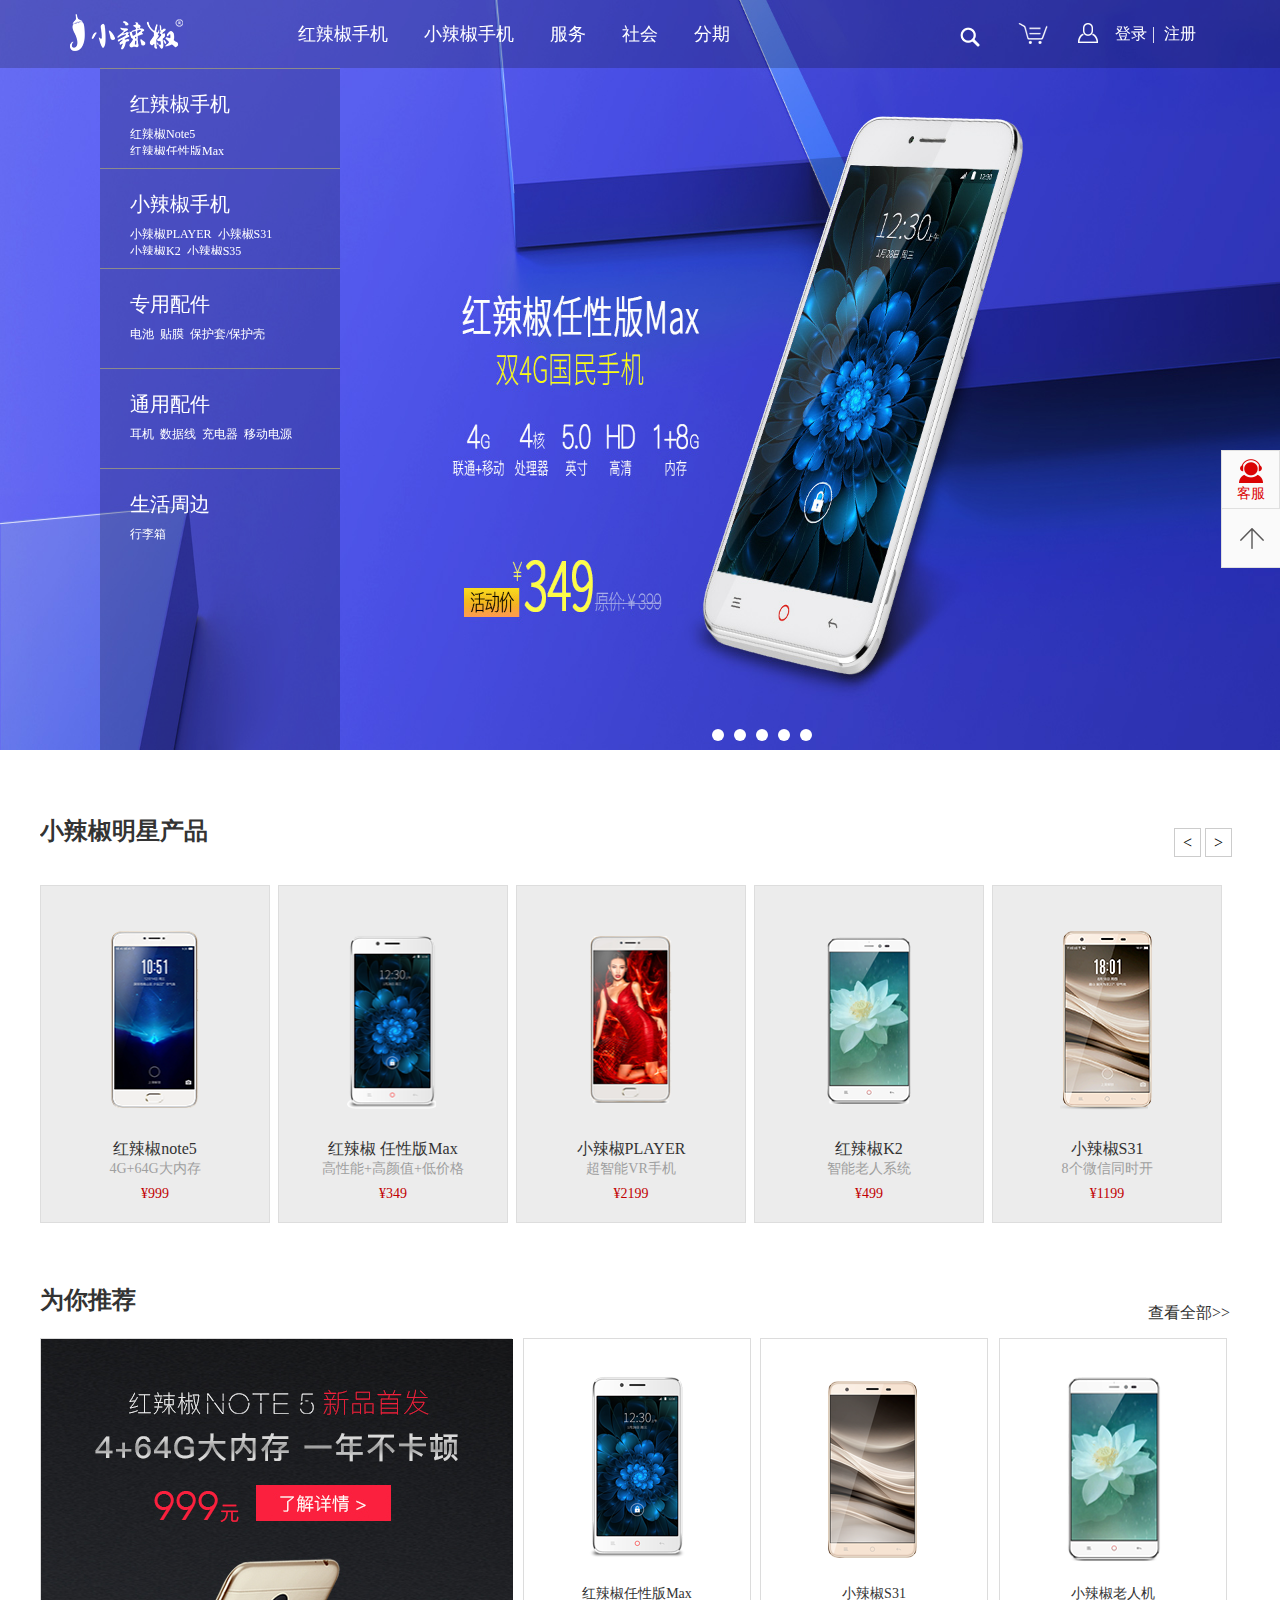
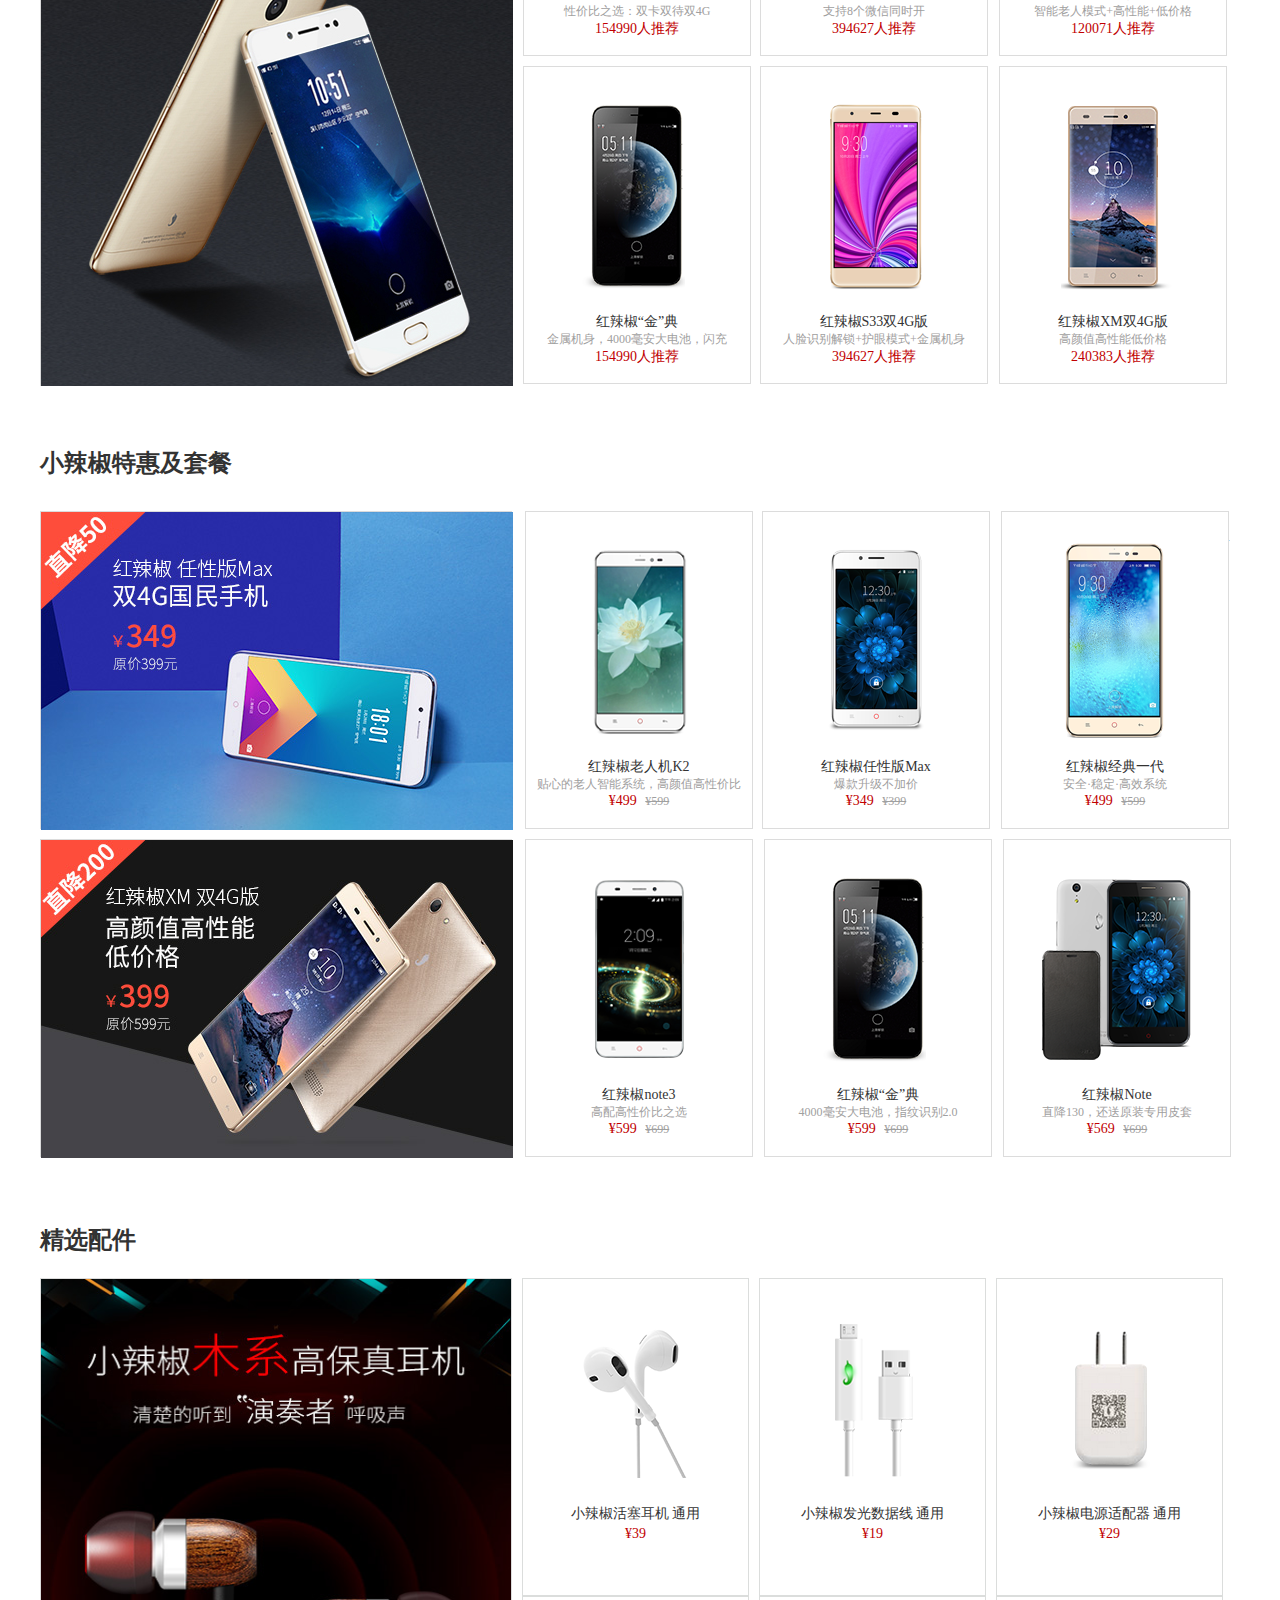
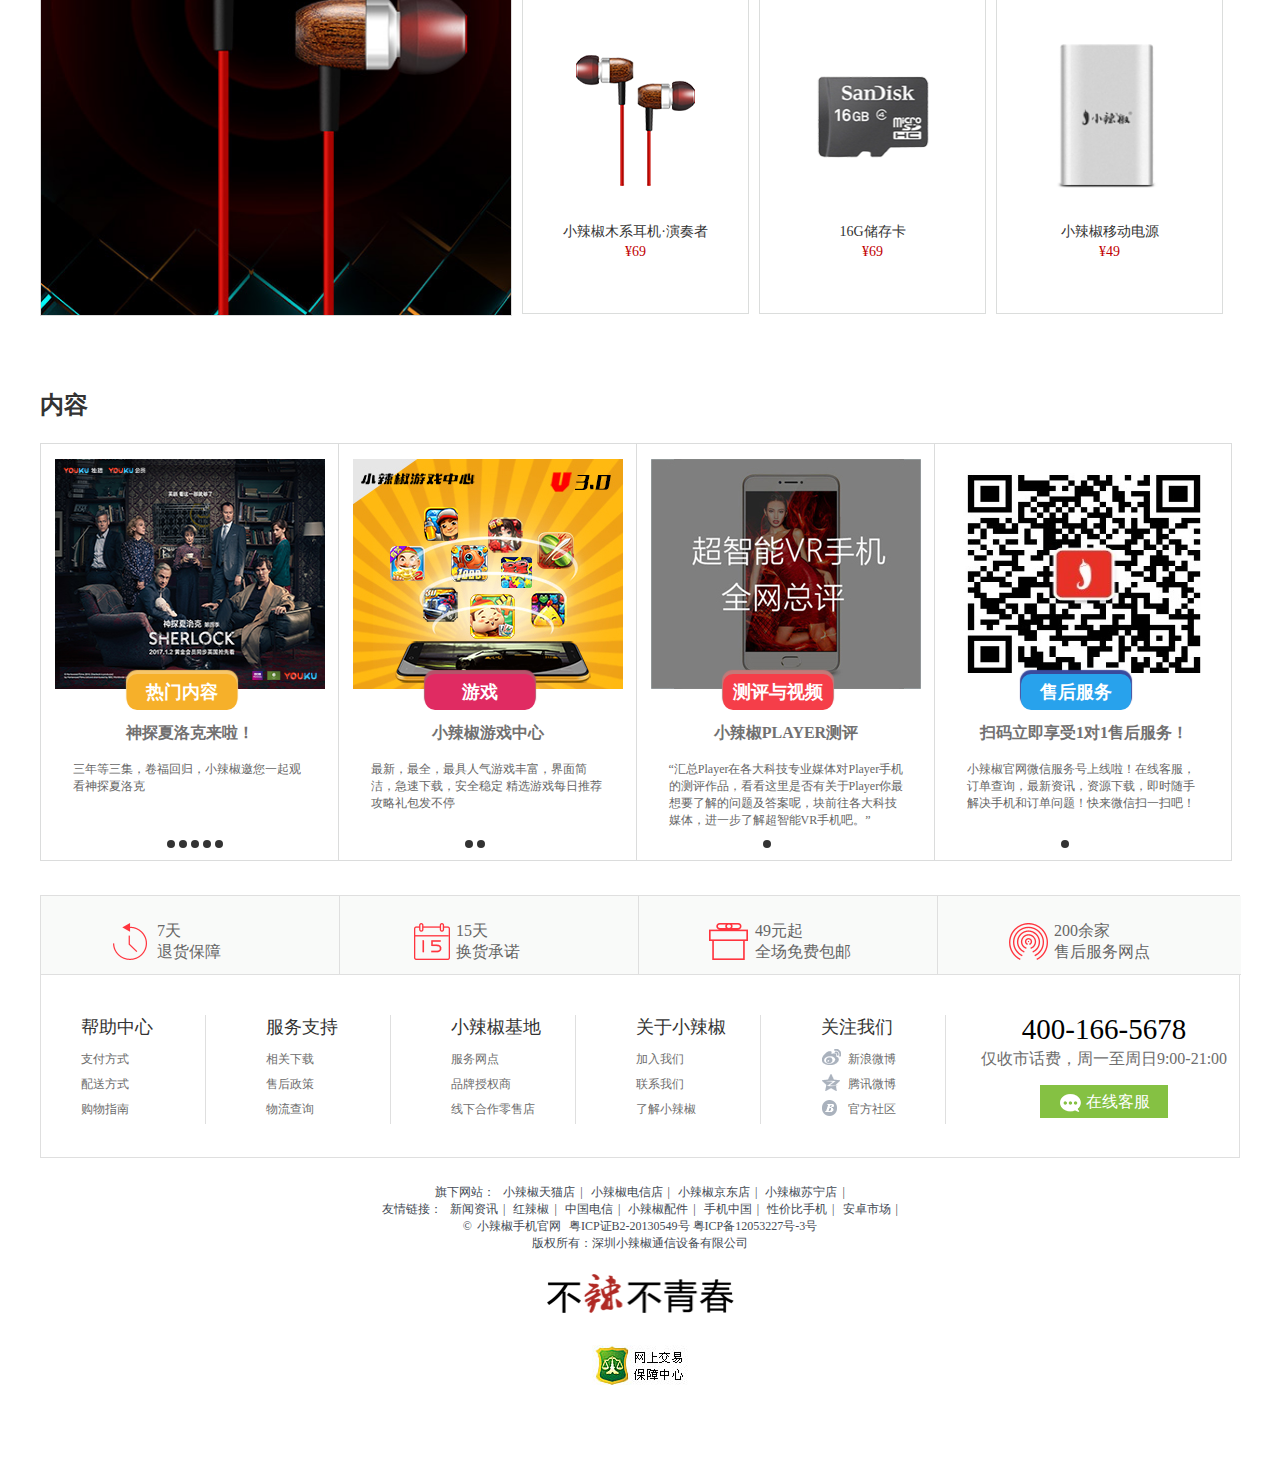
<file: index/index.html>
<!DOCTYPE html>
<html lang="en">
<head>
	<meta charset="UTF-8">
	<title>小辣椒手机官网|小辣椒手机、红辣椒手机和配件唯一正品销售网站</title>
	<link rel="stylesheet" href="header.css" type="text/css">
	<link rel="stylesheet" href="style.css" type="text/css">
	<link rel="stylesheet" href="footer.css" type="text/css">
</head>
<body>
	<div class="site-banner" id="slideBox">
		<!-- <div class="banner-show">
			<a href=""><img src="images/1.jpg" alt=""></a>
		</div> -->
		<div id="imglist" class="swipe">
			<div class="swipe_wrap">
				<div><img src="images/1.jpg" alt="" /></div>
				<div><img src="images/11.jpg" alt="" /></div>
				<div><img src="images/10.jpg" alt="" /></div>
				<div><img src="images/13.jpg" alt="" /></div>
				<div><img src="images/12.jpg" alt="" /></div>
			</div>
			
	    </div>
	    <script src="source_js/swipe.js"></script>
	    <script>	
	    		window.mySwipe = new Swipe(document.getElementById('imglist'), {
						  startSlide: 2,
						  speed: 400,
						  auto: 3000,
						  continuous: true,
						  disableScroll: false,
						  //stopPropagation: false,
						 // callback: function(index, elem) {},
						  //transitionEnd: function(index, elem) {}
						});
	    </script>
	</div>

	

	<div class="site-header">
		<div class="site-header-relative">
			<a href="">
				<div class="site-header-logo"></div>
			</a>
			<div class="site-header-nav">
				<ul>
					<li>
						<a href="">红辣椒手机</a>
						<div class="site-header-nav-show nav-show">
						<ul>
							<li>
								<a href="">
									<img src="images/7.png" alt="">
									<p>红辣椒note5(金色)</p>
									<span>&yen;999</span>
								</a>
							</li>
							<li>
								<a href="">
									<img src="images/8.png" alt="">
									<p>红辣椒任性版Max</p>
									<span>&yen;349</span>
								</a>
							</li>
							<li>
								<a href="">
									<img src="images/9.png" alt="">
									<p>红辣椒Note3</p>
									<span>&yen;599</span>
								</a>
							</li>
							<li>
								<a href="">
									<img src="images/10.png" alt="">
									<p>红辣椒经典一代</p>
									<span>&yen;499</span>
								</a>
							</li>
							<li>
								<a href="">
									<img src="images/11.png" alt="">
									<p>红辣椒Note</p>
									<span>&yen;569</span>
								</a>
							</li>
							<li>
								<a href="">
									<img src="images/12.png" alt="">
									<p>红辣椒“金”典</p>
									<span>&yen;599</span>
								</a>
							</li>
						</ul>
						</div>		
					</li>
					<li>
						<a href="">小辣椒手机</a>
						<div class="site-header-nav-show nav-show">
						<ul>
							<li>
								<a href="">
									<img src="images/1.png" alt="">
									<p>小辣椒老人机K2</p>
									<span>&yen;459</span>
								</a>
							</li>
							<li>
								<a href="">
									<img src="images/2.png" alt="">
									<p>小辣椒PLAYER</p>
									<span>&yen;1699</span>
								</a>
							</li>
							<li>
								<a href="">
									<img src="images/3.png" alt="">
									<p>小辣椒S31</p>
									<span>&yen;1199</span>
								</a>
							</li>
							<li>
								<a href="">
									<img src="images/4.png" alt="">
									<p>小辣椒S35</p>
									<span>&yen;1599</span>
								</a>
							</li>
							<li>
								<a href="">
									<img src="images/5.png" alt="">
									<p>小辣椒S33</p>
									<span>&yen;1199</span>
								</a>
							</li>
							<li>
								<a href="">
									<img src="images/6.png" alt="">
									<p>小辣椒X7</p>
									<span>&yen;2199</span>
								</a>
							</li>
						</ul>
						</div>
					</li>
					<li>
						<a href="">服务</a>
					</li>
					<li>
						<a href="">社会</a>
					</li>
					<li>
						<a href="">分期</a>
					</li>
				</ul>
			</div>
			<div class="site-header-right">
				<div class="site-header-search hidden">
					<form id="xlj-search" action="search.php" class="xlj-search-form clearfix">
						<!-- <input type="submit" class="search-submit" style="border:0px;"> -->
						<a href="" class="search-submit"></a>
						<div class="search-input-box">
							<input type="text" class="search-input" placeholder style="border:0px;">
							<a class="search-link" href="">小辣椒S31 全网通</a>
						</div>
					</form>
				</div>
				<div class="site-header-cart">
					<!-- <a href=""> -->
					<i class="icon2"></i>
					<!-- </a> -->

					<div class="xlj-cart-list">
						<div class="login-info-icon"></div>
						<div class="xlj-cart-list-off">
							<div class="count-clearfix">
								你的购物车中还没有商品，
								<br>
								赶紧去选购吧！
							</div>
							<div class="cart-icon"></div>
						</div>
					</div>	
				</div>
				<div class="site-header-login">
					<i class="icon3"></i>
					<p>
						<a href="">登录</a>|
						<a href="">注册</a>
					</p>
				</div>
			</div>
		</div>
	</div>

	<div class="category-column">
		<div class="goods-category">
			<ul>
			<!-- 第一个大盒子 -->
				<li class="goods-category-li">
					<div class="goods-category-name">
						<div class="goods-category-title">
							<a href="">红辣椒手机</a>
						</div>
						<div class="goods-category-links">
							<ul>
								<li class="item_two"><a href="">红辣椒Note5</a></li>
								<li class="item_three"><a href="">红辣椒任性版Max</a></li>
							</ul>
						</div>
					</div>
					<div class="goods-category-second">
						<ul>
							<li><a href="">
								<img src="images/13.png" alt="">
								<span>红辣椒note5</span>
							</a></li>
							<li><a href="">
								<img src="images/14.png" alt="">
								<span>红辣椒任性版Max</span>
							</a></li>
							<li><a href="">
								<img src="images/15.png" alt="">
								<span>红辣椒Note3 Pro</span>
							</a></li>
							<li><a href="">
								<img src="images/16.png" alt="">
								<span>红辣椒Note3</span>
							</a></li>
							<li><a href="">
								<img src="images/17.png" alt="">
								<span>红辣椒“金”典</span>
							</a></li>
							<li><a href="">
								<img src="images/18.png" alt="">
								<span>红辣椒Note</span>
							</a></li>
							<li><a href="">
								<img src="images/19.png" alt="">
								<span>红辣椒XL</span>
							</a></li>
						</ul>
						<ul>
							<li><a href="">
								<img src="images/20.png" alt="">
								<span>红辣椒经典一代</span>
							</a></li>
							<li><a href="">
								<img src="images/21.png" alt="">
								<span>红辣椒XM双4G版</span>
							</a></li>
							<li><a href="">
								<img src="images/22.png" alt="">
								<span>红辣椒任性版</span>
							</a></li>
							<li><a href="">
								<img src="images/23.png" alt="">
								<span>移动联通双4G</span>
							</a></li>
							<li><a href="">
								<img src="images/24.png" alt="">
								<span>移动4G</span>
							</a></li>
							<li><a href="">
								<img src="images/25.png" alt="">
								<span>电信4G</span>
							</a></li>
							<li><a href="">
								<img src="images/26.png" alt="">
								<span>联通4G</span>
							</a></li>
						</ul>
					</div>
				</li>
				<!-- 第二个大盒子 -->
				<li class="goods-category-li">
					<div class="goods-category-name">
						<div class="goods-category-title">
							<a href="">小辣椒手机</a>
						</div>
						<div class="goods-category-links">
							<ul>
								<li class="item"><a href="">小辣椒PLAYER</a>&nbsp;
								<a href="">小辣椒S31</a></li>
								<li class="item"><a href="">小辣椒K2</a>&nbsp;
								<a href="">小辣椒S35</a></li>
							</ul>
						</div>
					</div>
					<div class="goods-category-second">
						<ul>
							<li><a href="">
								<img src="images/27.png" alt="">
								<span>小辣椒PLAYER</span>
							</a></li>
							<li><a href="">
								<img src="images/28.png" alt="">
								<span>小辣椒S31</span>
							</a></li>
							<li><a href="">
								<img src="images/29.png" alt="">
								<span>小辣椒老人机K2</span>
							</a></li>
							<li><a href="">
								<img src="images/30.png" alt="">
								<span>小辣椒S35</span>
							</a></li>
							<li><a href="">
								<img src="images/31.png" alt="">
								<span>小辣椒X7</span>
							</a></li>
							<li><a href="">
								<img src="images/32.png" alt="">
								<span>小辣椒S53</span>
							</a></li>
							<li></li>
						</ul>
					</div>
				</li>
				<!-- 第三个大盒子 -->
				<li class="goods-category-li">
					<div class="goods-category-name">
						<div class="goods-category-title">
							<a href="">专用配件</a>
						</div>
						<div class="goods-category-links">
							<ul>
								<li><a href="">电池</a></li>
								<li><a href="">贴膜</a></li>
								<li><a href="">保护套/保护壳</a></li>
							</ul>
						</div>
					</div>
					<div class="goods-category-second">
						<ul>
							<li><a href="">
								<img src="images/33.png" alt="">
								<span>电池</span>
							</a></li>
							<li><a href="">
								<img src="images/34.png" alt="">
								<span>贴膜</span>
							</a></li>
							<li><a href="">
								<img src="images/35.png" alt="">
								<span>保护套/保护壳</span>
							</a></li>
						</ul>
					</div>
				</li>
				<!-- 第四个大盒子 -->
				<li class="goods-category-li">
					<div class="goods-category-name">
						<div class="goods-category-title">
							<a href="">通用配件</a>
						</div>
						<div class="goods-category-links">
							<ul>
								<li><a href="">耳机</a></li>
								<li><a href="">数据线</a></li>
								<li><a href="">充电器</a></li>
								<li><a href="">移动电源</a></li>
							</ul>
						</div>
					</div>
					<div class="goods-category-second">
						<ul>
							<li><a href="">
								<img src="images/36.png" alt="">
								<span>耳机</span>
							</a></li>
							<li><a href="">
								<img src="images/37.png" alt="">
								<span>数据线</span>
							</a></li>
							<li><a href="">
								<img src="images/38.png" alt="">
								<span>充电器</span>
							</a></li>
							<li><a href="">
								<img src="images/39.png" alt="">
								<span>移动电源</span>
							</a></li>
							<li><a href="">
								<img src="images/40.png" alt="">
								<span>存储卡</span>
							</a></li>
						</ul>
					</div>
				</li>
				<!-- 第五个大盒子 -->
				<li class="goods-category-li">
					<div class="goods-category-name">
						<div class="goods-category-title">
							<a href="">生活周边</a>
						</div>
						<div class="goods-category-links">
							<ul>
								<li><a href="">行李箱</a></li>
								<li><a href=""></a></li>
							</ul>
						</div>
					</div>
					<div class="goods-category-second">
						<ul>
							<li><a href="">
								<img src="images/41.png" alt="">
								<span>行李箱</span>
							</a></li>
						</ul>
					</div>
				</li>
			</ul>			
		</div>
		<!-- <div class="banner-link-region">
				<div class="banner-control">
					<a  class="banner-control-left" href=""></a>
					<a class="banner-control-right" href=""></a>
				</div>
		</div> -->
		<div class="right-column">
				<div class="column_left_button"></div>
				<div class="column_right_button"></div>	
				<div class="circle">
						<div></div>
						<div></div>
						<div></div>
						<div></div>
						<div></div>
				</div>	
		</div>	
	</div>

	<div class="star-goods-list">
		<h2>小辣椒明星产品</h2>
		<div class="star-move" style="display:block;">
			<a class="star-move-left" href=""><</a>
			<a class="star-move-right" href="">></a>
		</div>
		<div class="star-goods">
			<ul>
				<!-- 横着第一个盒子 -->
				<li class="star-goods-li">
					<div class="star-goods-content">
						<img src="images/42.png" alt="">
						<div class="star-goods-content-text">
							<p class="star-goods-content-title">红辣椒note5</p>
							<p class="star-goods-content-introduce">4G+64G大内存</p>
							<p class="star-goods-content-price">&yen;999</p>
						</div>
					</div>
				</li>
				<!-- 横着第二个盒子 -->
				<li class="star-goods-li">
					<div class="star-goods-content">
						<img src="images/43.png" alt="">
						<div class="star-goods-content-text">
							<p class="star-goods-content-title">红辣椒 任性版Max</p>
							<p class="star-goods-content-introduce">高性能+高颜值+低价格</p>
							<p class="star-goods-content-price">&yen;349</p>
						</div>
					</div>
				</li>
				<!-- 横着第三个盒子 -->
				<li class="star-goods-li">
					<div class="star-goods-content">
						<img src="images/44.png" alt="">
						<div class="star-goods-content-text">
							<p class="star-goods-content-title">小辣椒PLAYER</p>
							<p class="star-goods-content-introduce">超智能VR手机</p>
							<p class="star-goods-content-price">&yen;2199</p>
						</div>
					</div>
				</li>
				<!-- 横着第四个盒子 -->
				<li class="star-goods-li">
					<div class="star-goods-content">
						<img src="images/45.png" alt="">
						<div class="star-goods-content-text">
							<p class="star-goods-content-title">红辣椒K2</p>
							<p class="star-goods-content-introduce">智能老人系统</p>
							<p class="star-goods-content-price">&yen;499</p>
						</div>
					</div>
				</li>
				<!-- 横着第五个盒子 -->
				<li class="star-goods-li">
					<div class="star-goods-content">
						<img src="images/46.png" alt="">
						<div class="star-goods-content-text">
							<p class="star-goods-content-title">小辣椒S31</p>
							<p class="star-goods-content-introduce">8个微信同时开</p>
							<p class="star-goods-content-price">&yen;1199</p>
						</div>
					</div>
				</li>
			</ul>
		</div>
	</div>

	<div class="recommend-for-you">
		<h2>为你推荐</h2>
		<a class="preferential-subarea-more" href="">查看全部>></a>
		<div class="recommend-big">
			<a href=""><img class="lazy" src="images/2.jpg" alt="" style="display:inline"></a>
		</div>
		<div class="etui-right">
			<ul>
				<!-- 右边第一个盒子 -->
				<li class="preferential-normal">
					<a href="">
						<img src="images/50.png" alt="">
						<p class="preferential-normal-title">红辣椒任性版Max</p>
						<p class="preferential-normal-introduce">性价比之选：双卡双待双4G</p>
						<p class="preferential-normal-price3">154990人推荐</p>
					</a>
				</li>
				<!-- 右边第二个盒子 -->
				<li class="preferential-normal">
					<a href="">
						<img src="images/51.png" alt="">
						<p class="preferential-normal-title">小辣椒S31</p>
						<p class="preferential-normal-introduce">支持8个微信同时开</p>
						<p class="preferential-normal-price3">394627人推荐</p>
					</a>
				</li>
				<!-- 右边第三个盒子 -->
				<li class="preferential-normal">
					<a href="">
						<img src="images/52.png" alt="">
						<p class="preferential-normal-title">小辣椒老人机</p>
						<p class="preferential-normal-introduce">智能老人模式+高性能+低价格</p>
						<p class="preferential-normal-price3">120071人推荐</p>
					</a>
				</li>
				<!-- 右边第四个盒子 -->
				<li class="preferential-normal second-line">
					<a href="">
						<img src="images/53.png" alt="">
						<p class="preferential-normal-title">红辣椒“金”典</p>
						<p class="preferential-normal-introduce">金属机身，4000毫安大电池，闪充</p>
						<p class="preferential-normal-price3">154990人推荐</p>
					</a>
				</li>
				<!-- 右边第五个盒子 -->
				<li class="preferential-normal second-line">
					<a href="">
						<img src="images/54.png" alt="">
						<p class="preferential-normal-title">红辣椒S33双4G版</p>
						<p class="preferential-normal-introduce">人脸识别解锁+护眼模式+金属机身</p>
						<p class="preferential-normal-price3">394627人推荐</p>
					</a>
				</li>
				<!-- 右边第六个盒子 -->
				<li class="preferential-normal second-line">
					<a href="">
						<img src="images/55.png" alt="">
						<p class="preferential-normal-title">红辣椒XM双4G版</p>
						<p class="preferential-normal-introduce">高颜值高性能低价格</p>
						<p class="preferential-normal-price3">240383人推荐</p>
					</a>
				</li>
			</ul>
		</div>
	</div>

	<div class="preferential-subarea">
		<h2>小辣椒特惠及套餐</h2>
		<a href="" class="preferential-subarea-more">查看全部>></a>
		<div class="etui">
			<div class="etui-left">
					<div class="etui-long">
						<a href=""><img class="lazy" src="images/3.jpg" alt=""></a>
					</div>
					<div class="etui-long revise-top">
						<a href=""><img class="lazy" src="images/4.jpg" alt=""></a>
					</div>
			</div>
			<div class="etui-right">
					<ul>
						<!-- 右边第一个盒子 -->
						<li class="preferential-normal">
							<a href="">
								<img src="images/66.png" alt="">
								<p class="preferential-normal-title">红辣椒老人机K2</p>
								<p class="preferential-normal-introduce">贴心的老人智能系统，高颜值高性价比</p>
								<p class="preferential-normal-price1">&yen;499 <span>&yen;599</span></p>
							</a>
						</li>
						<!-- 右边第二个盒子 -->
						<li class="preferential-normal">
							<a href="">
								<img src="images/67.png" alt="">
								<p class="preferential-normal-title">红辣椒任性版Max</p>
								<p class="preferential-normal-introduce">爆款升级不加价</p>
								<p class="preferential-normal-price1">&yen;349 <span>&yen;399</span></p>
							</a>
						</li>
						<!-- 右边第三个盒子 -->
						<li class="preferential-normal">
							<a href="">
								<img src="images/56.png" alt="">
								<p class="preferential-normal-title">红辣椒经典一代</p>
								<p class="preferential-normal-introduce">安全·稳定·高效系统</p>
								<p class="preferential-normal-price1">&yen;499 <span>&yen;599</span></p>
							</a>
						</li>
						<!-- 右边第四个盒子 -->
						<li class="preferential-normal revise-top">
							<a href="">
								<img src="images/57.png" alt="">
								<p class="preferential-normal-title">红辣椒note3</p>
								<p class="preferential-normal-introduce">高配高性价比之选</p>
								<p class="preferential-normal-price1">&yen;599 <span>&yen;699</span></p>
							</a>
						</li>
						<!-- 右边第五个盒子 -->
						<li class="preferential-normal revise-top">
							<a href="">
								<img src="images/58.png" alt="">
								<p class="preferential-normal-title">红辣椒“金”典</p>
								<p class="preferential-normal-introduce">4000毫安大电池，指纹识别2.0</p>
								<p class="preferential-normal-price1">&yen;599 <span>&yen;699</span></p>
							</a>
						</li>
						<!-- 右边第六个盒子 -->
						<li class="preferential-normal revise-top">
							<a href="">
								<img src="images/59.png" alt="">
								<p class="preferential-normal-title">红辣椒Note</p>
								<p class="preferential-normal-introduce">直降130，还送原装专用皮套</p>
								<p class="preferential-normal-price1">&yen;569 <span>&yen;699</span></p>
							</a>
						</li>
					</ul>
			</div>			
		</div>
	</div>

	<!-- 精选配件 -->
	<div class="selection-parts-list">
		<h2>精选配件</h2>
		<div class="selection-parts">
			<div class="selection-parts-left">
				<a href=""><img class="lazy" src="images/5.jpg" alt=""></a>
			</div>
			<div class="selection-parts-right">
				<ul>
					<li>
						<a href="">
							<img class="lazy" src="images/60.png" alt="">
							<p class="selection-parts-right-title">小辣椒活塞耳机 通用</p>
							<p class="selection-parts-right-introduce"></p>
							<p class="selection-parts-right-price">&yen;39</p>
						</a>
						<div class="selection-parts-comment">
							<span class="review">确实包装很好看，耳机的效果也挺不错的，我也听不出来，有...</span>
							<span class="author">来自152xlj33545407的评论</span>
						</div>
					</li>
					<li>
						<a href="">
							<img class="lazy" src="images/61.png" alt="">
							<p class="selection-parts-right-title">小辣椒发光数据线 通用</p>
							<p class="selection-parts-right-introduce"></p>
							<p class="selection-parts-right-price">&yen;19</p>
						</a>
						<div class="selection-parts-comment">
							<span class="review">买了这线充电好快哦30分钟搞定 红辣椒NOTE电池...</span>
							<span class="author">来自159xlj34355949的评论</span>
						</div>
					</li>
					<li>
						<a href="">
							<img class="lazy" src="images/62.png" alt="">
							<p class="selection-parts-right-title">小辣椒电源适配器 通用</p>
							<p class="selection-parts-right-introduce"></p>
							<p class="selection-parts-right-price">&yen;29</p>
						</a>
						<div class="selection-parts-comment">
							<span class="review">谢谢客服的耐心解答！小辣椒！你们是最棒的团队！</span>
							<span class="author">来自 43567 的评论</span>
						</div>
					</li>
					<li class="second-line">
						<a href="">
							<img class="lazy" src="images/63.png" alt="">
							<p class="selection-parts-right-title">小辣椒木系耳机·演奏者</p>
							<p class="selection-parts-right-introduce"></p>
							<p class="selection-parts-right-price">&yen;69</p>
						</a>
						<div class="selection-parts-comment">
							<span class="review">确实包装很好看，耳机的效果也挺不错，我也听不出来，有...</span>
							<span class="author">来自 152xlj33545407 的评论</span>
						</div>
					</li>
					<li class="second-line">
						<a href="">
							<img class="lazy" src="images/64.png" alt="">
							<p class="selection-parts-right-title">16G储存卡</p>
							<p class="selection-parts-right-introduce"></p>
							<p class="selection-parts-right-price">&yen;69</p>
						</a>
					</li>
					<li class="second-line">
						<a href="">
							<img class="lazy" src="images/65.png" alt="">
							<p class="selection-parts-right-title">小辣椒移动电源</p>
							<p class="selection-parts-right-introduce"></p>
							<p class="selection-parts-right-price">&yen;49</p>
						</a>
						<div class="selection-parts-comment">
							<span class="review">做工和包装，都非常大气，是全金属的，惊喜非常满意</span>
							<span class="author">来自睡睡睡的评论</span>
						</div>
					</li>
				</ul>
			</div>
		</div>
	</div>

	<!-- 内容 -->
	<div class="website-content">
		<h2>内容</h2>
		<div class="website-content-list">
			<ul>
				<li>
					<div class="hd">
						<ul>
							<li></li>
							<li></li>
							<li></li>
							<li></li>
							<li></li>
						</ul>
					</div>
					<div class="bd">
						<ul style="position:relative;width:298px;height:397px;">
							<li style="position:absolute;width:298px;left:0px;top:0px;">
								<a href="">
									<img src="images/6.jpg" alt="" class="lazy" style="display: inline">
									<p class="activity-title">神探夏洛克来啦！</p>
									<p class="activity-content">三年等三集，卷福回归，小辣椒邀您一起观看神探夏洛克</p>
								</a>
							</li>
						</ul>
					</div>
					<h3>热门内容</h3>
				</li>
				
				<li>
					<div class="hd">
						<ul>
							<li></li>
							<li></li>
						</ul>
					</div>
					<div class="bd">
						<ul style="position:relative;width:298px;height:397px;">
							<li style="position:absolute;width:298px;left:0px;top:0px;">
								<a href="">
									<img src="images/7.jpg" alt="" class="lazy" style="display: inline">
									<p class="activity-title">小辣椒游戏中心</p>
									<p class="activity-content">最新，最全，最具人气游戏丰富，界面简洁，急速下载，安全稳定 精选游戏每日推荐 攻略礼包发不停</p>
								</a>
							</li>
						</ul>
					</div>
					<h3>游戏</h3>
				</li>

				<li>
					<div class="hd">
						<ul>
							<li></li>
						</ul>
					</div>
					<div class="bd">
						<ul style="position:relative;width:298px;height:397px;">
							<li style="position:absolute;width:298px;left:0px;top:0px;">
								<a href="">
									<img src="images/8.jpg" alt="" class="lazy" style="display: inline">
									<p class="activity-title">小辣椒PLAYER测评</p>
									<p class="activity-content">“汇总Player在各大科技专业媒体对Player手机的测评作品，看看这里是否有关于Player你最想要了解的问题及答案呢，块前往各大科技媒体，进一步了解超智能VR手机吧。”</p>
								</a>
							</li>
						</ul>
					</div>
					<h3>测评与视频</h3>
				</li>

				<li>
					<div class="hd">
						<ul>
							<li></li>
						</ul>
					</div>
					<div class="bd">
						<ul style="position:relative;width:298px;height:397px;">
							<li style="position:absolute;width:298px;left:0px;top:0px;">
								<a href="">
									<img src="images/9.jpg" alt="" class="lazy" style="display: inline">
									<p class="activity-title">扫码立即享受1对1售后服务！</p>
									<p class="activity-content">小辣椒官网微信服务号上线啦！在线客服，订单查询，最新资讯，资源下载，即时随手解决手机和订单问题！快来微信扫一扫吧！</p>
								</a>
							</li>
						</ul>
					</div>
					<h3>售后服务</h3>
				</li>

			</ul>
		</div>
	</div>

	<div class="xlj-footer footer-relative clearfix">
		<ul class="nums clearfix">
			<li>
				<a href="">
					<span class="nums1"></span>
					<p>7天</br>退货保障</p>
				</a>
			</li>
			<li>
				<a href="">
					<span class="nums2"></span>
					<p>15天</br>换货承诺</p>
				</a>
			</li>
			<li>
				<a href="">
					<span class="nums3"></span>
					<p>49元起</br>全场免费包邮</p>
				</a>
			</li>
			<li class="last">
				<a href="">
					<span class="nums4"></span>
					<p>200余家</br>售后服务网点</p>
				</a>
			</li>
		</ul>
		<div class="footer-links clearfix">
			<dl class="col-links col-links-first">
				<dt>帮助中心</dt>
				<dd><a href="">支付方式</a></dd>
				<dd><a href="">配送方式</a></dd>
				<dd><a href="">购物指南</a></dd>
			</dl>
			<dl class="col-links">
				<dt>服务支持</dt>
				<dd><a href="">相关下载</a></dd>
				<dd><a href="">售后政策</a></dd>
				<dd><a href="">物流查询</a></dd>
			</dl>
			<dl class="col-links">
				<dt>小辣椒基地</dt>
				<dd><a href="">服务网点</a></dd>
				<dd><a href="">品牌授权商</a></dd>
				<dd><a href="">线下合作零售店</a></dd>
			</dl>
			<dl class="col-links">
				<dt>关于小辣椒</dt>
				<dd><a href="">加入我们</a></dd>
				<dd><a href="">联系我们</a></dd>
				<dd><a href="">了解小辣椒</a></dd>
			</dl>
			<dl class="col-links">
				<dt>关注我们</dt>
				<dd><a href=""><span class="sina"></span>新浪微博</a></dd>
				<dd class="kongjian"><a href=""><span class="qq"></span>腾讯微博</a></dd>
				<dd><a href=""><span class="bbs"></span>官方社区</a></dd>
			</dl>
			<div class="col-contact">
				<p class="phone">400-166-5678</p>
				<p>仅收市话费，周一至周日9:00-21:00 <br></p>
				<a href="" class="serive"><span></span>在线客服</a>
			</div>
		</div>
		<div class="info">
			旗下网站：
			<a href="">小辣椒天猫店</a>|
			<a href="">小辣椒电信店</a>|
			<a href="">小辣椒京东店</a>|
			<a href="">小辣椒苏宁店</a>|<br>
			友情链接：
			<a href="">新闻资讯</a>|
			<a href="">红辣椒</a>|
			<a href="">中国电信</a>|
			<a href="">小辣椒配件</a>|
			<a href="">手机中国</a>|
			<a href="">性价比手机</a>|
			<a href="">安卓市场</a>| <br>
			&copy;<a href="">小辣椒手机官网</a> 
			粤ICP证B2-20130549号 粤ICP备12053227号-3号
			<p>版权所有：深圳小辣椒通信设备有限公司</p>
			<img src="images/footer_img.gif" alt="">
		</div>
		<div class="believe">
			<a href=""><img src="images/save.jpg" alt="" style="border:none;">
			</a>
		</div>
	</div>

	<div class="fixed-tab">
		<div class="fixed-kefu">
			<img src="images/kefu.png" alt="">
			<span>客服</span>
			<ul>
				<li>售前客服</li>
				<li>售后客服</li>
			</ul>
		</div>
		<a href="" class="fixed-top" style="display:block;"></a>
	</div>
</body>
</html>
</file>
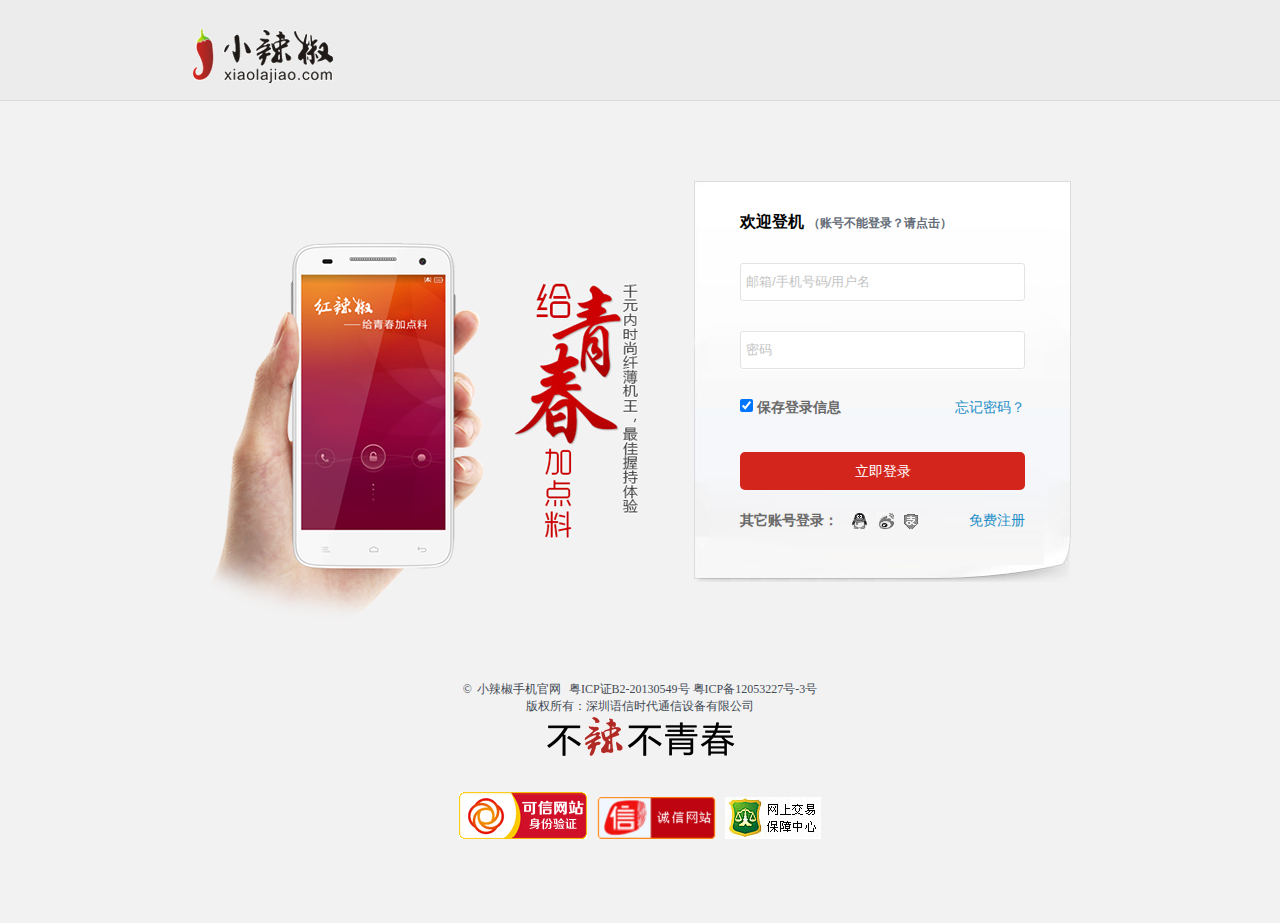
<file: login/login.html>
<!DOCTYPE html>
<html lang="en">
<head>
	<meta charset="UTF-8">
	<title>用户登录 - 小辣椒手机官网</title>
	<link rel="stylesheet" href="login.css">
</head>
<body style="background: #f2f2f2;">
	<div class="header_bg2">
		<div class="logo_user">
			<a href=""><img src="pic/logo.gif" alt=""></a>
		</div>
	</div>
	
	<div class="block">
		<div class="usbox clearfix">
			<div class="login_form">
				<div class="usbox_1 clearfix">
					<h4>
						欢迎登机
						<span>
							<a href="">
							（账号不能登录？请点击）
							</a>
						</span>
					</h4>
					<form action="passport.php" id="formlogin">
						<div class="login_tdon">
							<input type="text" value="邮箱/手机号码/用户名" class="inputbg input_kuang4">
						</div>

						<div class="login_tdon">
							<input type="text" value="密码" class="inputbg input_kuang4" maxlength="25">
						</div>

						<div class="login_tdon2">
							<div class="left">
								<input type="checkbox" value="1" checked="checked" id="remember">
								<label for="remember">保存登录信息</label>
							</div>
							<div class="right">
								<a href="">忘记密码？</a>
							</div>
						</div>

						<div class="login_tdon">
							<input class="btn" type="submit" value="立即登录" style="border:none;width:100%;">
						</div>

						<div class="login_tdon3">
							<div class="left">
								<span>其它账号登录：</span>
								<ul>
									<li><a href="" class="qq"></a></li>
									<li><a href="" class="weibo"></a></li>
									<li><a href="" class="zfb"></a></li>
								</ul>
							</div>
							<div class="right">
								<a href="">免费注册</a>
							</div>
						</div>
					</form>
				</div>
			</div>
		</div>
	</div>

	<div class="footer block">
		<div class="info">
			&copy;<a href="">小辣椒手机官网</a>
			粤ICP证B2-20130549号 粤ICP备12053227号-3号
			<p>版权所有：深圳语信时代通信设备有限公司</p>
			<img src="pic/1.gif" alt="">
		</div>
		<div class="believe">
			<a href=""><img src="pic/1.png" style="border:none;" alt=""></a>
			<a href=""><img src="pic/2.gif" style="border:none;" alt=""></a>
			<a href=""><img src="pic/save.jpg" style="border:none;" alt=""></a>
		</div>
	</div>
</body>
</html>
</file>
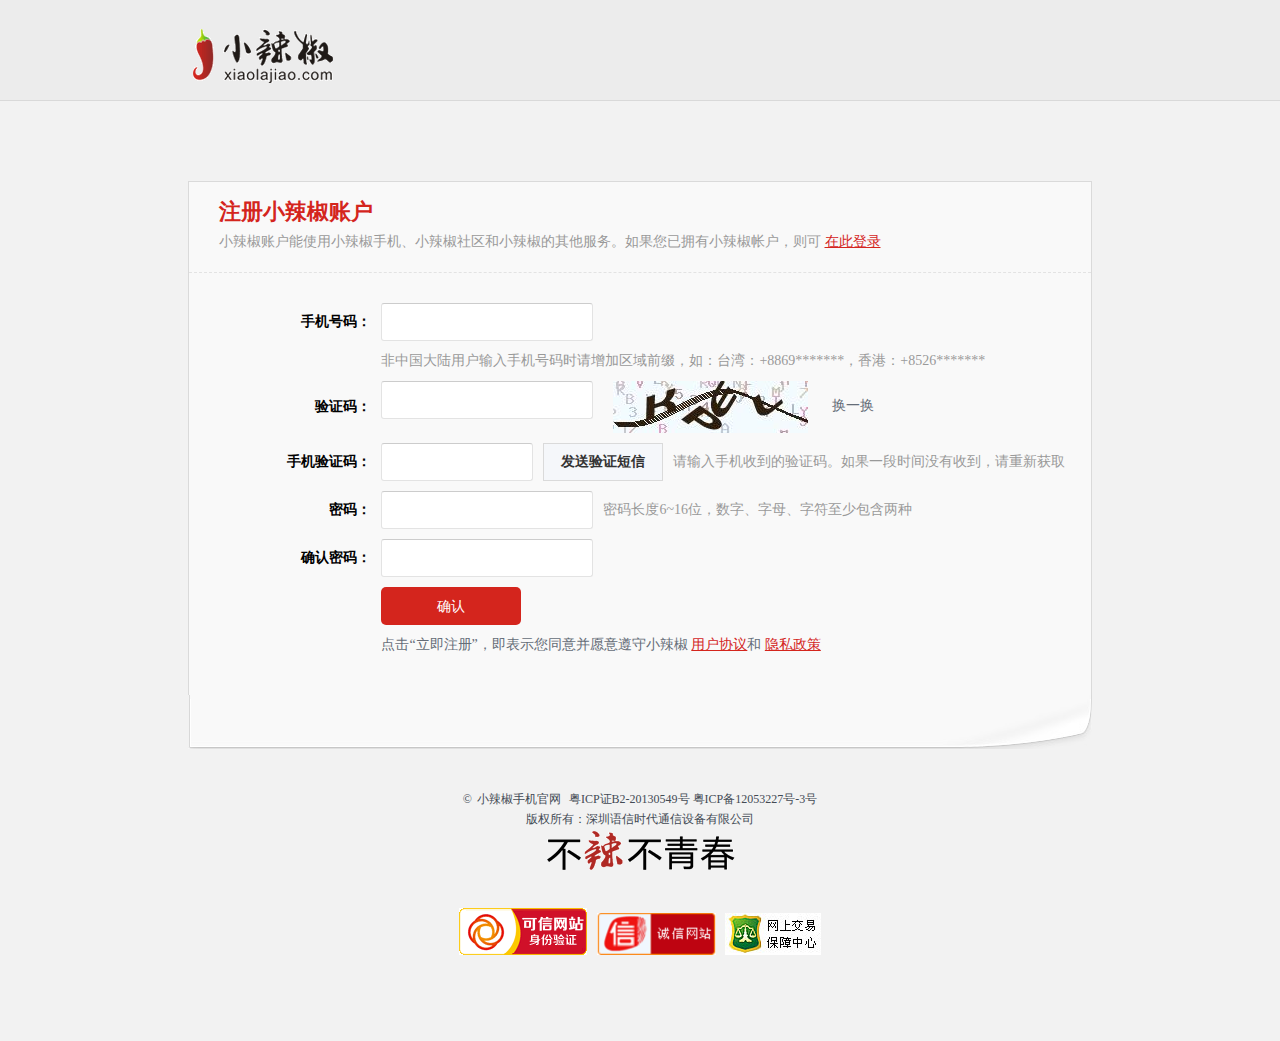
<file: register/register.html>
<!DOCTYPE html>
<html lang="en">
<head>
	<meta charset="UTF-8">
	<title>用户注册 - 小辣椒手机官网</title>
	<link rel="stylesheet" href="register.css">
</head>
<body style="background: #f2f2f2;">
	<div class="header_bg2">
		<div class="logo_user">
			<a href=""><img src="pic/logo.gif" alt=""></a>
		</div>
	</div>

	<div class="usbox">
		<div class="suc_kuang">
			<div class="us_box3 clearfix">
				<h4 class="h4_suc">注册小辣椒账户</h4>
				<p class="suc_p">
					小辣椒账户能使用小辣椒手机、小辣椒社区和小辣椒的其他服务。如果您已拥有小辣椒帐户，则可
					<a href="" class="cor_yellow">在此登录</a>
				</p>
				<form action="passport.php">
					<table width="100%" cellspacing="10" cellpadding="5" border="0" align="left">
						<tbody>
							<tr class="clearfix">	
								<td class="td2" width="20%" align="right">手机号码：</td>
								<td width="87%">
									<input type="text" class="inputbg input_kuang2">

								</td>

							</tr>
							<tr class="clearfix">
								<td></td>
								<td style="color:#999;">非中国大陆用户输入手机号码时请增加区域前缀，如：台湾：+8869*******，香港：+8526*******</td>
							</tr>
							<tr class="clearfix">
								<td class="td2" align="right">验证码：</td>
								<td>
									<input type="text" class="inputbg input_kuang2">
									<img src="pic/1.jpg" alt="" style="vertical-align: middle;cursor:pointer;">
									<span class="codechange">换一换</span>
								</td>
							</tr>
							<tr class="clearfix">
								<td class="td2" width="20%" align="right">手机验证码：</td>
								<td>
									<input type="text" class="inputbg input_kuang3">
									<input type="button" class="mt_login2" style="float:left;" value="发送验证短信">
									<span class="check_tips">
									请输入手机收到的验证码。如果一段时间没有收到，请重新获取</span>
								</td>
							</tr>
							<tr class="clearfix">
								<td class="td2" width="20%" align="right">密码：</td>
								<td>
									<input type="password" class="inputbg input_kuang">
									<span class="check_tips">密码长度6~16位，数字、字母、字符至少包含两种</span>
								</td>
							</tr>
							<tr class="clearfix">
								<td class="td2" width="20%" align="right">确认密码：</td>
								<td>
									<input type="password" class="inputbg input_kuang">
								</td>
							</tr>
							<tr class="clearfix">
								<td></td>
								<td align="left">
									<input type="submit" class="btn" value="确认">
								</td>
							</tr>
							<tr>
								<td></td>
								<td>
									<p>
									点击“立即注册”，即表示您同意并愿意遵守小辣椒
									<a href="" class="cor_yellow">用户协议</a>和
									<a href="" class="cor_yellow">隐私政策</a>
								</p>

								</td>
								
							</tr>
						</tbody>
					</table>
				</form>
			</div>
			<div class="suc_botm"></div>
		</div>

	</div>

	<div class="footer block">
		<div class="info">
			&copy;<a href="">小辣椒手机官网</a>
			粤ICP证B2-20130549号 粤ICP备12053227号-3号
			<p>版权所有：深圳语信时代通信设备有限公司</p>
			<img src="pic/1.gif" alt="">
		</div>
		<div class="believe">
			<a href=""><img src="pic/1.png" style="border:none;" alt=""></a>
			<a href=""><img src="pic/2.gif" style="border:none;" alt=""></a>
			<a href=""><img src="pic/save.jpg" style="border:none;" alt=""></a>
		</div>
	</div>
</body>
</html>
</file>
<file: index/header.css>
*{
	margin:0;
	padding:0;
	box-sizing:border-box;
}
a{
	text-decoration: none;
}
li{
	list-style: none;
}
body{
	/*font-family:"Microsoft Yahei", "Hiragino Sans GB",sans-serif;*/
	background:#fff;
	color:#666;
}
img{
	border:none;
}


/*轮播图*/

.site-banner{
	z-index:1;
}
.swipe{
    overflow: hidden;
    position: relative;
}
.swipe_wrap{
    overflow: hidden;
    position: relative;
}
.swipe_wrap div{
	float: left;
	overflow: hidden;
	position: relative;
}
.swipe img{
	width: 100%;
	height:750px;
}
	
.xlj-cart-main{
	position:fixed;
	width:100%;
	z-index:55;
	left:0;
}
.xlj-cart-relative{
	display:block;
	position:relative;
	width:1200px;
	margin:0 auto;
	z-index: 55;
}

/*导航栏下的商品*/
.site-header-nav-show{
	display: none;
	position:fixed;
	top:68px;
	width:100%;
	overflow:hidden;
	z-index:6;
	left:0;
	background-color: rgba(230,230,230,0.9);
	/*filter:progid:DXImageTransform.Microsoft.gradient(startColorstr=#40000000,endColorstr=#40000000);*/
}
.site-header-nav-show ul{
	display:block;
	margin:0 auto;
	width:1200px;
	*width:1250px;
}
.site-header-nav-show ul li{
	float:left;
	width:198px;
	*width:170px;
	*height:230px;
	height:230px;
	border-left:1px solid #c4c4c4;
	overflow:hidden;
}
.site-header-nav-show ul li img{
	display:block;
	width:137px;
	height:155px;
	*width:137px;
	*height:155px;
	margin:10px auto 5px;
}
.site-header-nav-show ul li p{
	font-size:12px;
	text-align: center;
	color:#333;
	height:12px;
	*height:12px;
	/*margin:0px auto 5px;*/
	line-height: 12px;
}
.site-header-nav-show ul li span{
	display:block;
	font-size:10px;
	color:#c83f39;
	text-align: center;
	height:10px;
	*height:10px;
	/*padding-top: 10px;*/
}
.site-header-nav-show ul li:hover{
	background-color: rgba(255,255,255,.7);
	/*filter:progid:DXImageTransform.Microsoft.gradient(startColorstr=#60000000,endColorstr=#60000000);*/
}
.site-header-nav-show ul li:last-of-type{
	border-right:1px solid #c4c4c4;
}

/*导航*/
.site-header{
	position:fixed;
	z-index:5;
	width:100%;
	background-color:rgba(0,0,0,0.2);
	/*filter:progid:DXImageTransform.Microsoft.gradient(startColorstr=#02000000,endColorstr=#12000000);*/
	left:0;
	top:0;
}
.site-header-relative{
	position:relative;
	margin:0 auto;
	height:68px;
	width:1200px;
	*height:68px;
	*width:1200px;
}
.site-header-logo{
	float:left;
	width:240px;
	background:url("images/logo.png");
	background-repeat: no-repeat;
	background-position: top left;
	height:68px;

}
.site-header-nav{
	height:68px;
	float:left;
	*height:68px;
}
.site-header-nav li{
	float:left;
	padding:0 18px;
	font-size:18px;
	line-height:68px;
	color:#fff;
	text-align: center;
	/*max-width:100px;*/
}
.site-header-nav li a {
	color:#fff;
	display:block;
}
.site-header-nav li:hover{
	/*background-color: rgba(255,255,255,0.7);*/
	background: #5E0B0C;
}
.site-header-nav li:hover + .site-header-nav-show{
	display:block;
}

/*.site-header-right*/

.site-header-right{
	float:right;
	width:448px;
	position:relative;
	height:68px;
}
.site-header-search{
	float:left;
	margin-top:18px;
	position:relative;
}
.hidden{
	overflow:hidden;
}
.site-header-search form{
	position:relative;
	width:194px;
	height:33px;
}
.site-header-search .search-submit{
	cursor:pointer;
	position:absolute;
	right:0;
	width:40px;
	height:33px;
	line-height:90px;
	vertical-align: middle;
	z-index:2;
	background:url("images/bg_icon.png") no-repeat;
	/*background-position:-41px -73px;*/
}
.site-header-search .search-input-box{
	position:relative;
	z-index:1;
	transition:.5s;
	-webkit-transition:.5s;
	-moz-transition:.5s;
	-ms-transition:.5s;
	-o-transition:.5s;
	border:1px solid #c3c2c2;
	float:left;
	visibility:hidden;
	transform:translate(220px);
	height:33px;
	/*border-left:solid 1px #c3c2c2;
	border-right:solid 1px #c3c2c2;*/
}
.xlj-search-form:hover>div{
	visibility:visible;
	transform:translate(0px);
}
.xlj-search-form:hover>a{
	border:1px solid #c3c2c2;
}
.site-header-search .search-input{
	width:153px;
	height:31px;
	vertical-align:middle;
	background-color: rgba(255,255,255,0);
	padding:0 5px;
	color:#fff;
	z-index:1;
	/*border-top:solid 1px #c3c2c2;
	border-bottom:solid 1px #c3c2c2;*/	
}
.search-link{
	float:right;
	font-size:12px;
	position:absolute;
	right:18px;
	top:5px;
	line-height:22px;
	color:#757575;
	background-color: #eee;
	padding:0 5px;
	transition:all .2s;
}
.search-link:hover{
	background: #ff6700;
	color:#fff;
}

/*购物车*/

.site-header-cart{
	position:relative;
	float:left;
	padding:16px 27px 18px;
	width:42px;
	height:35px;
	*width:42px;
	*height:35px;
	padding-bottom:15px;
	/**background: rgb(204,217,255);*/
}
.site-header-cart .icon2{
	display:block;
	background-color:rgba(255,255,255,0);
	background: url("images/common-icons.png") no-repeat;
	width:40px;
	height:33px;
	*width:40px;
	*height:33px;
	line-height:90px;
	background-position: -80px -72px;
}
.site-header-cart i:hover{
	border:solid 1px #c3c2c2;
	cursor: pointer;
}
/*.site-header-cart i:hover+div{
	display: block;
	behavior:url(ie-css3.htc);
}*/
.site-header-cart:hover .xlj-cart-list{
	display:block;
	*display:block;
}
.xlj-cart-list{
	display: none;
	position: absolute;
	top:55px;
	right:-112px;
	*position: absolute;
	*top:55px;
	*right:-102px;
	z-index: 35;
	width:255px;
	*width:255px;
	padding:8px 16px;
	/*background: rgba(204,217,255,0.9);*/
	background: rgb(204,217,255);
	text-align: center;
	line-height:23px;
	*line-height:23px;
}
.login-info-icon{
	position: absolute;
	top:-8px;
	left:128px;
	width:0;
	height:0;
	*width:0;
	*height:0;
	border-left:11px solid transparent;
	border-right:11px solid transparent;
	border-bottom: 8px solid #d0d8de;
	z-index:12;
}
.xlj-cart-list-off{
	display:block;
	padding-top: 12px;
}
.count-clearfix{
	font-size:16px;
	color:#333;
}
.cart-icon{
	margin:20px auto 0;
	background: url("images/common-icons.png") no-repeat;
	width:114px;
	height:95px;
	background-position: 0px -105px;
	*width:114px;
	*height:95px;
}

/*.site-header-login*/

.site-header-login{
	float:left;
	margin-left:30px;
	*margin-left: 0px;
	/*border:1px solid red;*/

}
.site-header-login .icon3{
	float:left;
	display:block;
	width:40px;
	*width:40px;
	*height: 33px;
	height:33px;
	line-height:90px;
	background-color: rgba(255,255,255,0);
	background:url("images/common-icons.png") repeat;
	background-position: 0px -72px;
	margin-top:16px;
}
.site-header-login p{
	float:left;
	line-height:68px;
	color:#fff;
	white-space: nowrap;
	overflow:hidden;
	width:110px;
	*width:110px;
}
.site-header-login a{
	margin:0 5px;
	padding:20px 0;
	color:#fff;
}
.site-header-login a:hover{
	color:#ef3d39;
}
.site-header-nav ul li a:hover + div{
	display: block;
}
</file>
<file: index/style.css>
*{
	margin:0;
	padding:0;
	box-sizing:border-box;
}
a{
	text-decoration: none;
}
li{
	list-style: none;
}
.site-banner{
	z-index:2;
	/*position:relative;*/
}
/*.banner-link-region{
	position: relative;
	float: left;
	width:960px;
	height:682px;
	z-index:1;
	cursor:pointer;
	*cursor:hand;
	border: 1px solid red;
	*float:left;
	*width:682px;
	background:rgba(0,0,0);
}
.banner-control{
	display: none;
	position: absolute;
	top:306px;
	left:0;
	width:980px;
}
.banner-control-left{
	position:absolute;
	width:41px;
	height: 69px;
	line-height: 10px;
	background: url("images/common-icons.png") no-repeat;
	z-index:3;
	background-position: -84px 0;
}
.banner-control-right{
	position: absolute;
	width:41px;
	height:69px;
	line-height: 10px;
	background: url("images/common-icons.png") no-repeat;
	background-position: -124px 0;
	right:20px;
}
.banner-control-left:hover{
	background-position: 0 0;
}
.banner-control-right:hover{
	background-position: -44px 0;
}
.banner-link-region:hover .banner-control{
	display: block;
}

*/
.right-column{
	float: left;
	*float:left;
	width: 960px;
	height: 680px;
	*width: 950px;
	*height: 680px;
	position: relative;
	left: 0px;
	*position:relative;
	*left:0px;
	*top:0px;
	cursor:pointer;
	*cursor:hand;
	z-index:1;
}

.right-column .column_left_button{
	display: none;
	position: absolute;
	top: 307px;
	left: 0;
	height: 68px;
	width: 42px;
	background:url('images/common-icons.png');
	background-position: 88px 0px;
	overflow:hidden;
	z-index: 3;

}
.right-column .column_right_button{
	display: none;
	position: absolute;
	top: 307px;
	right: 0px;
	height: 68px;
	width: 42px;
	background:url('images/common-icons.png');
	background-position: 49px 0px;
	overflow:hidden;
	z-index: 3;
}
.right-column:hover .column_left_button{
	display: block;
	*display: block;
}
.right-column:hover .column_right_button{
	display: block;
	*display: block;
}
.column_left_button:hover{
	background:url('images/common-icons.png');
	background-position: 0px 0px;
}
.column_right_button:hover{
	background:url('images/common-icons.png');
	background-position: -41px 0px;
}
.circle{
	position: absolute;
	bottom:2px;
	left: 367px;
}
.circle div{
	float: left;
	display: block;
	height: 12px;
	width: 12px;
	border-radius: 12px;
	background: white;
	margin: 5px;
}
.circle div:hover{
	background: orange;
}


.category-column{
	position:absolute;
	top:0;
	left:100px;
	width:1200px;
	overflow:hidden;
	padding-top:68px;
	z-index:4;
	/*margin:0 auto;*/
}
.goods-category{
	float:left;
	width:240px;
	background-color: rgba(0,0,0,0.2);
	/*filter:progid:DXImageTransform.Microsoft.gradient(startColorstr=#02000000,endColorstr=#12000000);*/
	height:682px;
	*height:682px;
	/*background-color: rgb(0,0,0);
	opacity:0.5;
	filter:alpha(opacity:50);*/
}
.goods-category-li{
	display:block;
	padding-top:22px;
	padding-bottom:27px;
	height:100px;
	*height:75px;
	overflow:hidden;
	z-index:1;
	border-top:solid 1px #8d8b8b;
}
.goods-category-li:hover{
	background-color: rgba(0,0,0,0.4);
	/*filter:progid:DXImageTransform.Microsoft.gradient(startColorstr=#10000000,endColorstr=#10000000);*/
}
.goods-category-name{
	float:left;
	width:230px;
	padding:0 30px;
	height:64px;
	*height:64px;
	overflow:hidden;
}
.goods-category-title{
	font-size:20px;
	margin-bottom:8px;
	color:#f7ffff;
}
.goods-category-title a:hover{
	color:#ef3d39;
}
.goods-category-links{
	font-size:12px;
}
.goods-category-links ul{
	overflow:hidden;
}
.goods-category-links ul li{
	float:left;
	margin-right:6px;
}
.item_three{
	padding:0px 20px 0px 0px;
	*width: 230px;
}
.item{
	*display: block;
	*width: 230px;
}
/*.goods-category-links ul li a{
	*display:block;
	*width:100px;
}
*/.goods-category-links ul li a:hover{
	color:#ef3d39;
}
.goods-category-li:hover >.goods-category-second{
	display:block;
}
.goods-category-second{
	position:absolute;
	top:68px;
	overflow:hidden;
	display:none;
	left:240px;
	background-color: rgba(255,255,255,0.75);
	/*filter:progid:DXImageTransform.Microsoft.gradient(startColorstr=#40000000,endColorstr=#40000000);*/
	z-index:2;
	height:682px;
	/*background: rgb(236,236,236);
	opacity:0.7;
	filter:alpha(opacity:70);*/
}
.goods-category-second ul{
	float:left;
	width:240px;
	height:682px;
}
.goods-category-second li{
	float:left;
	padding:21px 29px 22px 30px;
}
.goods-category-second li a {
	color:#333;
}
.goods-category-name a{
	color:#fff;
}
.goods-category-second li img{
	float:left;
	margin-left:7px;
	margin-right: 10px;
	width:30px;
	height:55px;
}
.goods-category-second li span{
	float:left;
	font-size: 14px;
	line-height: 55px;
	width:133px;
	overflow:hidden;
	text-overflow:ellipsis;
	white-space:nowrap;
}
.goods-category-second li a:hover{
	color:#ef3d39;
	display:block;
}
.goods-category-second li:hover{
	background-color: rgba(255,255,255,0.7);
	filter:progid:DXImageTransform.Microsoft.gradient(startColorstr=#50000000,endColorstr=#50000000);
}
.category-column:after{
	display:block;
	clear:both;
	height:0;
	content:"";
}


/*小辣椒明星产品*/
.star-goods-list{
	position:relative;
	width:1200px;
	margin-top:66px;
	overflow:hidden;
	/*margin-left:100px;*/
	margin:0 auto;
}
.star-goods-list h2{
	font-size:24px;
	color:#333;
	margin-bottom:25px;
	line-height:25px;
}
.star-move{
	position:absolute;
	right:8px;
	top:80px;
	*position:absolute;
	*right:8px;
	*top:80px;
}
.star-move-left,.star-move-right{
	color:#000;
	padding:5px 8px;
	border:1px solid #ccc;
}
.star-goods{
	overflow:hidden;
}
.star-goods ul{
	margin-top:16px;
	/*width:2400px;*/
}
.star-goods-li:first-of-type{
	margin-right:4px;
	margin-left:0;
}
.star-goods-li{
	width:230px;
	height:338px;
	border:1px solid #ddd;
	float:left;
	margin:0 4px;
	position:relative;
	overflow:hidden;
	background-color: #ececec;
}
.star-goods-content{
	position:relative;
}
.star-goods-content img{
	display:block;
	width:94px;
	height:184px;
	margin:41px auto 28px;
}
.star-goods-content-text{
	position:relative;
	margin-top:28px;
}
.star-goods-content-title{
	font-size:16px;
	text-align:center;
	color:#333;
}
.star-goods-content-introduce{
	font-size:14px;
	text-align:center;
	color:#9fa0a0;
	margin-bottom:8px;
}
.star-goods-content-price{
	font-size:14px;
	text-align: center;
	color:#c10001;
}

/*为您推荐*/

.recommend-for-you{
	position:relative;
	width:1200px;
	margin-top:100px;
	/*margin-left:100px;*/
	overflow:hidden;
	margin:0 auto;
}
h2{
	font-size:24px;
	color:#333;
	margin-bottom:25px;
	line-height:25px;
	margin-top:65px;
}
.preferential-subarea-more{
	font-size:16px;
	color:#333;
	position:absolute;
	right:10px;
	top:80px;
	*position:absolute;
	*right:10px;
	*top:80px;
}
.recommend-big{
	border:1px solid #dadada;
	width:472px;
	height:648px;
	float:left;
}
.recommend-big img{
	width:472px;
	height:648px;
}
.preferential-normal{
	float:left;
	width:228px;
	height:318px;
	border:1px solid #dcdcdc;
	margin-left:11px;
	background-color: #fff;
}
.preferential-normal img{
	display:block;
	margin:29px auto 17px;
	width:170px;
	height:200px;
}
.preferential-normal p{
	text-align: center;
}
.preferential-normal-title{
	color:#333;
	font-size:14px;
}
.preferential-normal-introduce{
	color:#9fa0a0;
	font-size:12px;
}
.preferential-normal-price3{
	color:#c10001;
	font-size:14px;
}
.recommend-for-you .second-line{
	margin-top:10px;
}
.preferential-normal:nth-of-type(2){
	margin-left: 9px;
}
.recommend-for-you .preferential-normal:nth-of-type(3n+2){
	margin-left:9px;
}
.preferential-normal:hover{
	transform:translate3d(0,-2px,0);
	-webkit-transform:translate3d(0,-2px,0);
	-moz-transform:translate3d(0,-2px,0);
	-ms-transform:translate3d(0,-2px,0);
	-o-transform:translate3d(0,-2px,0);
	box-shadow:0 0 38px rgba(0,0,0,0.8) inset;
}
.recommend-for-you:after{
	content:"";
	display:block;
	height:0;
	clear:both;
}

/*小辣椒特惠及套餐*/

.preferential-subarea{
	position:relative;
	width:1200px;
	/*margin-top:65px;*/
	/*margin-left:100px;*/
	margin:0 auto;
}
.preferential-subarea .etui{
	position:relative;
	margin-top:10px;
	height:652px;
}
.preferential-subarea .etui{
	position:relative;
	margin-top:10px;
	float:left;
	height:652px;
}
.etui-left{
	float:left;
	width:474px;
}
.etui-long{
	float:left;
	width:472px;
	height:318px;
	border:1px solid #dbdbdb;
}
.etui-long img{
	width:472px;
	height:318px;
}
.revise-top{
	margin-top:10px;
}
.preferential-normal{
	float:left;
	width:228px;
	height:318px;
	border:1px solid #dcdcdc;
	margin-left:11px;
	background-color: #fff;
}
.preferential-normal img{
	display:block;
	margin:29px auto 17px;
	width:170px;
	height:200px;
}
.preferential-normal-price1{
	color:#c10001;
	font-size:14px;
}
.preferential-normal-price1 span{
	text-decoration: line-through;
	color:#9fa0a0;
	margin-left:5px;
	font-size:12px;
}
.preferential-subarea:after{
	content:"";
	display: block;
	clear:both;
	height:0;
}
/*精选配件*/

.selection-parts-list{
	position:relative;
	width:1200px;
	/*margin-top:65px;*/
	/*margin-left:100px;*/
	margin:0 auto;
}
.seletion-parts{
	overflow:hidden;
}
.selection-parts-left{
	float:left;
	width:472px;
	height:650px;
}
.selection-parts-left img{
	width:472px;
	height:638px;
	border:1px solid #dcdcdc;
}
.selection-parts-right{
	float:left;
	width:723px;
}
.selection-parts-right ul li{
	position:relative;
	float:left;
	margin-left:10px;
	border:1px solid #dbdddc;
	width:227px;
	height:318px;
	background-color: #fff;
}
.selection-parts-right img{
	width:170px;
	height:165px;
	margin:34px auto 27px;
	display: block;
}
.selection-parts-right-title{
	color:#333;
	font-size:14px;
	text-align:center;
}
.selection-parts-right-introduce{
	color:#9fa0a0;
	font-size:12px;
	text-align: center;
	padding-bottom: 3px;
}
.selection-parts-right-price{
	color:#c10001;
	font-size:14px;
	text-align: center;
}
.selection-parts-comment{
	display:none;
	position:absolute;
	bottom:0;
	left:0;
	background-color: #f76a6a;
	width:227px;
	overflow:hidden;
	padding:8px 10px;
	font-size:14px;
	color:#f2ebf2;
	height:55px;
}
.selection-parts-comment .review{
	display:block;
	text-align: left;
	font-size:14px;
}
.selection-parts-comment .author{
	display:block;
	text-align: center;
	font-size:14px;
}
.selection-parts-right ul li:hover >.selection-parts-comment{
	display: block;
	-webkit-transition:all 0.2s linear;
	transition:all 0.2s linear;
	height:68px;
	*height:55px;
	*width:207px;
}
.selection-parts-list:after{
	content:"";
	display: block;
	clear:both;
	height:0;
}
</file>
<file: index/footer.css>
/*内容*/
.website-content{
	position:relative;
	width:1200px;
	margin-top:65px;
	margin:0 auto;
	/*margin-left: 100px;*/
}
.website-content-list{
	width:1200px;
	height:422px;
}
.website-content-list>ul>li{
	position:relative;
	float:left;
	width:298px;
	height:418px;
	border-top:1px solid #dbdcdc;
	border-bottom:1px solid #dbdcdc;
	border-left:1px solid #dbdcdc;
	background-color: #fff;
}
.website-content-list .hd ul{
	height:15px;
	width:100px;
	overflow:hidden;
	position:absolute;
	left:124px;
	bottom:5px;
	z-index:1;
}
.website-content-list .hd ul li{
	background-color: #333;
	width:8px;
	height:8px;
	float:left;
	margin:0 2px;
	border-radius: 15px;
	cursor:pointer;
	-webkit-border-radius:15px;
	overflow:hidden;
	line-height:30px;
}
.website-content-list ul li img{
	width:270px;
	height:230px;
	margin:15px 14px;
}
.website-content-list .activity-title{
	font-size:16px;
	color:#727171;
	text-align: center;
	font-weight:bold;
	margin-top:15px;
}
.website-content-list .activity-content{
	width:235px;
	font-size:12px;
	text-align: left;
	margin:17px auto 0;
	color:#666;
}
.website-content-list ul li h3{
	position:absolute;
	top:230px;
	left:86px;
	font-size:18px;
	background-color: #f6b02a;
	width:110px;
	padding:6px 6px;
	border-radius: 10px;
	text-align:center;
	box-shadow: 0px -3px 1px 1px #f6c66a;
	color:#fff;
}
.website-content-list ul li:nth-of-type(2) h3{
	background-color: #e02b62;
	box-shadow: 0px -3px 1px 1px #b4546a;
}
.website-content-list ul li:nth-of-type(3) h3{
	background-color: #f53e49;
	box-shadow: 0px -3px 1px 1px #c37978;
}
.website-content-list ul li:last-of-type h3{
	background-color: #28a2ec;
	box-shadow: 0px -3px 1px 1px #394a9d;
}
.website-content-list>ul>li:last-of-type{
	border-right:1px solid #dbdcdc;
}
.website-content:after{
	content:"";
	display:block;
	height:0;
	clear:both;
}

/*xlj-footer*/

.xlj-footer{
	/*margin-top:30px;*/
	height:263px;
	*height:263px;
	border:1px solid #dfdfdf;
	z-index:1;
}
.footer-relative{
	width:1200px;
	*width:1200px;
	margin:0 auto;
	margin-top:30px;
}
.xlj-footer .nums{
	color:#656d78;
	font-size:15px;
	border-bottom:1px solid #dfdfdf;
	height:79px;
	*height:92px;
	width:1200px;
	*width:1200px;
	background: #f9faf9;
}
.xlj-footer .nums li{
	float:left;
	width:299px;
	border-right:1px solid #dfdfdf;
	height:79px;
	padding:25px 70px;
	position:relative;
	*height:55px;
	*width:159px;
}
.xlj-footer .nums li a{
	color:#666;
}
.xlj-footer .nums li span{
	/*background-image: url("images/bg_icon.png");
	background-repeat: no-repeat;*/
	width:41px;
	height:39px;
	/*display:block;*/
	overflow: hidden;
	float:left;
	/*margin-left:20px;*/
	*width:41px;
	*height:39px;
}
.xlj-footer .nums li.last{
	/*width:156px;
	*width:156px;*/
	border-right:0;
}
.xlj-footer .nums p{
	display:inline;
	float:left;
	padding-left: 5px;
	/*position: absolute;
	left:140px;
	top:20px;*/
	width:110px;
	*width:110px;
	height:42px;
	*height:42px;
	font-size:16px;
}
/*.xlj-footer .nums li strong label{
	display: block;
}*/
.nums1{
	background-image: url("images/bg_icon.png");
	background-repeat: no-repeat;
	background-position: 0 -85px;
}
.nums2{
	background-image: url("images/bg_icon.png");
	background-repeat: no-repeat;
	background-position: -40px -85px;
}
.nums3{
	background-image: url("images/bg_icon.png");
	background-repeat: no-repeat;
	background-position: -90px -85px;
}
.nums4{
	background-image: url("images/bg_icon.png");
	background-repeat: no-repeat;
	background-position: -138px -85px;
}
.clearfix:after{
	content:"";
	display:block;
	height:0;
	clear:both;
}

/*footer-links*/

.xlj-footer .footer-links{
	padding:40px 0;
	overflow:hidden;
	color:#6d6d6d;
}
.xlj-footer .col-links{
	float:left;
	width:165px;
	margin:0 0 0 20px;
	border-right:1px solid #dfdfdf;
}
.xlj-footer .col-links-first{
	margin-left: 0;
}
.xlj-footer .col-links dt{
	margin-bottom:10px;
	font-size:18px;
	color:#333;
	padding-left:40px;
}
.xlj-footer .col-links dd{
	margin:0 0 6px;
	padding-left:40px;
}
.xlj-footer .col-links dd a{
	color:#6d6d6d;
	font-size:12px;
}
.xlj-footer .col-links dd span{
	width:27px;
	height:18px;
	background-image: url("images/bg_icon.png");
	background-repeat:no-repeat;
	overflow:hidden;
	display:inline-block;
	vertical-align: -4px;
}
.xlj-footer .col-links dd a:hover{
	color:#ef3d39;
	*cursor:hand;
}
.xlj-footer .col-links dd span.sina{
	background-position:-111px 0;
}
.xlj-footer .col-links dd span.qq{
	background-position:-111px -22px;
}
.xlj-footer .col-links dd span.bbs{
	background-position:-111px -47px;
}
.xlj-footer .col-links dd a:hover span.sina{
	background-position: -138px 0;
}
.xlj-footer .col-links dd a:hover span.qq{
	background-position: -138px -22px;
}
.xlj-footer .col-links dd a:hover span.bbs{
	background-position: -138px -47px;
}
.xlj-footer .col-contact{
	float:right;
	width:270px;
	text-align: center;
}
.xlj-footer .col-contact p.phone{
	margin-bottom:5px;
	font-size:29px;
	line-height:1;
	color:#000;
}
.xlj-footer .col-contact p{
	margin:0 0 15px;
}
.xlj-footer .serive{
	width:128px;
	height:33px;
	background-color: #85c143;
	display:block;
	margin:0 auto;
	line-height:33px;
	color:#fff;
}
.xlj-footer .serive span{
	width:27px;
	height:18px;
	display: inline-block;
	overflow: hidden;
	vertical-align: middle;
	padding-left:5px;
	background:url("images/bg_icon.png") no-repeat -78px 0;
}

/*info*/

.xlj-footer .info{
	color:#434a54;
	font-size:12px;
	text-align: center;
	padding:20px 0 30px 0;
}
.xlj-footer .info a{
	color:#434a54;
	text-decoration: none;
	margin:0 5px 0 5px;
}
.xlj-footer .info a:hover{
	color:#ef3d39;
}
.xlj-footer .info img{
	display:block;
	width:194px;
	margin:0 auto;
	margin-top:20px;
}
.xlj-footer .believe{
	padding:0 0 80px;
	text-align: center;
}

/*fixed-tab*/

.fixed-tab{
	position:fixed;
	top:50%;
	right:0;
	color:#da0304;
	cursor:pointer;
	background:#fafafa;
	z-index:2;
}
.fixed-tab .fixed-kefu{
	width:59px;
	height:59px;
	border:1px solid #e0e0e0;
}
.fixed-kefu img{
	display:block;
	margin:8px auto 2px;
}
.fixed-kefu span{
	font-size:14px;
	text-align:center;
	display:block;
}
.fixed-kefu ul{
	display:none;
	position:absolute;
	top:0;
	right:60px;
	width:81px;
	border-bottom:1px solid #e0e0e0;
	background: #fafafa;
	color:#595757;
}
.fixed-kefu ul li{
	text-align: center;
	height:29px;
	line-height:29px;
	border-left:1px solid #e0e0e0;
	border-top:1px solid #e0e0e0;
}
.fixed-top{
	display:block;
	border-left:1px solid #e0e0e0;
	border-bottom: 1px solid #e0e0e0;
	width:59px;
	height:59px;
	background: url("images/kefu-top.png") no-repeat;
	background-position: -59px 0;
}
.fixed-top:hover{
	background-position: 0 0;
}
.fixed-kefu:hover ul{
	display:block;
}
.fixed-tab ul li:hover{
	border:1px solid #dd2727;
	color:#dd2727;
}
a{
	*cursor:hand;
}
</file>
<file: login/login.css>
*{
	margin:0;
	padding:0;
}
body{
	font-size:14px;
	color:#656d78;
	background-color: #f5f7fa;
}
li{
	list-style: none;
}
a{
	color:#656d78;
	text-decoration: none;
}
img{
	border:none;
}
.header_bg2{
	padding-top:25px;
	height:75px;
	background: #ececec;
	border-bottom:1px solid #d9d9d9;
}
.logo_user{
	width:900px;
	margin:0 auto;
	padding:0 30px;
}

/*block*/

.block{
	/*width:950px;*/
}
.usbox{
	width:904px;
	margin:0 auto;
	padding-top:80px;
	height:460px;
	position:relative;
	background:url("pic/user-bg.jpg") no-repeat 0 80px;
}
.login_form{
	width:378px;
	float:right;
	min-height:402px;
	margin-right:20px;
	display:inline;
	background: url("pic/login-bg.png") 0 0 no-repeat 
}
.usbox_1{
	width:287px;
	float:right;
	padding:0 45px;
}
.usbox_1 h4{
	color:#000;
	height:22px;
	line-height: 22px;
	padding:30px 0;
	font-size:16px;
}
.usbox_1 h4 span{
	font-size: 12px;
}
.login_tdon{
	width:285px;
	height:68px;
}
/*#formlogin .login_tdon .inputbg{
	width:283px;
}*/
.usbox .inputbg{
	/*color:#999;*/
	color:rgb(196,196,196);
	background: #fff;
	width:283px;
	text-indent:5px;
	border:1px solid #e3e3e3;
	height:20px;
	line-height:20px;
	padding:8px 0;
	-moz-border-radius:3px;
	-webkit-border-radius:3px;
	border-radius:3px;
	box-shadow: 0 1px 1px white;
}
.login_tdon2{
	width:285px;
	height:40px;
}
.login_tdon2 .left{
	width:73%;
	float:left;
	height:65px;
}
.login_tdon2 .left label{
	font-size:14px;
	font-weight:bold;
	height:40px;
	color:#696969;
}
.login_tdon2 .right{
	width:27%;
	float:right;
	margin-left:-3px;
	text-align: right;
	height: 65px;
}
.login_tdon2 .right a{
	color:#1d8ec8;
	font-size:14px;
}
.login_tdon2:after{
	clear:both;
	display:block;
	height:0;
	content:"";
}
.btn{
	background:#d4251d;
	color:#fff;
	height:38px;
	line-height:38px;
	text-align:center;
	cursor:pointer;
	border-radius:5px;
	font-size:14px;
	margin-top:-18px;
}
.login_tdon3{
	width:285px;
	height:40px;
	margin-top:5px;
}
.login_tdon3 .left{
	width:70%;
	float:left;
	height:40px;
}
.login_tdon3 .left span{
	font-size:14px;
	font-weight:bold;
	float:left;
	display: block;
	width:110px;
	height:35px;
	color:#696969;
}
.login_tdon3 .left ul{
	float:left;
	width:78px;
	height:18px;
}
.login_tdon3 .left ul li{
	float:left;
	width:26px;
	height:26px;
}
.login_tdon3 .left ul li a{
	display:block;
	width:18px;
	height:18px;
	overflow:hidden;
	background-image: url("pic/2.png");
	background-repeat: no-repeat;
}
.login_tdon3 .left ul li a.qq{
	background-position: 0 0;
}
.login_tdon3 .left ul li a.weibo{
	background-position: -26px 0;
}
.login_tdon3 .left ul li a.zfb{
	background-position: -55px 0;
}
.login_tdon3 .left ul li a.qq:hover{
	background-position: 0 -18px;
}
.login_tdon3 .left ul li a.weibo:hover{
	background-position: -26px -18px;
}
.login_tdon3 .left ul li a.zfb:hover{
	background-position: -55px -18px;
}
.login_tdon3 .right{
	width:30%;
	float:right;
	margin-left:-3px;
	text-align:right;
	height:40px;
}
.login_tdon3 .right a{
	color:#1d8ec8;
	font-size: 14px;
}
.login_td3:after{
	content:"";
	display:block;
	height:0;
	clear:both;
}
/*footer*/
.footer{
	padding-top: 20px;
	overflow:hidden;
}
.footer .info{
	color:#434a54;
	font-size:12px;
	text-align: center;
	padding:20px 0 30px 0;
}
.footer .info a{
	color:#434a54;
	text-decoration: none;
	margin:0 5px 0 5px;
}
.footer .believe{
	padding:0 0 80px;
	text-align: center;
}
.footer .believe a{
	margin:0 3px;
}
</file>
<file: register/register.css>
*{
	margin:0;
	padding:0;
}
body{
	font-size:14px;
	color:#656d78;
	line-height:20px;
	font-family: "Microsoft Yahei";
}
li{
	list-style: none;
}
a{
	color:#656d78;
	text-decoration: none;
}
img{
	border:none;
}
.header_bg2{
	padding-top:25px;
	height:75px;
	background: #ececec;
	border-bottom:1px solid #d9d9d9;
}
.logo_user{
	width:900px;
	margin:0 auto;
	padding:0 30px;
}

.usbox{
	width:904px;
	margin:0 auto;
	/*background: url("pic/user-bg.jpg") 0 80px no-repeat;*/
	padding-top:80px;
	position:relative;
}
.suc_kuang{
	background: #f9f9f9;
}
.us_box3{
	height:513px;
	border:1px solid #dadada;
	border-bottom:none;
}
.h4_suc{
	margin:0 0 10px 30px;
	padding-top:20px;
	font-size:22px;
	color:#d4251d;
}
.suc_p{
	padding:0 0 20px 30px;
	border-bottom:1px dashed #e3e3e3;
	color:#999;
	margin-bottom:20px;
}
.cor_yellow{
	color:#d4251d;
	text-decoration: underline;
}
table img{
	margin:0 20px;
}

/*table{
	border-collapse: collapse;
}*/
/*tr{
	margin: 10px 0px;
}*/

.us_box3 .td2{
	font-size:14px;
	color:#000;
	font-weight:bold;
}
.usbox .inputbg{
	border:1px solid #e3e3e3;
	border-top:1px solid #ccc;
	width:210px;
	height:20px;
	line-height: 20px;
	padding:8px 0;
	border-radius:3px;
	box-shadow:3px;

	background: #fff;
	float:left;
	font-size: 14px;
	color:#333;
	transition: all 0.5s ease-in;
	text-indent: 5px;
}
.codechange{
	height:35px;
	line-height: 35px;
}
.codechange a{
	color: #656d78;
	text-decoration: none;
}
.input_kuang3{
	width:150px!important;
}
.mt_login2{
	display: inline-block;
	height:38px;
	border:1px solid #dadada;
	font-size:14px;
	cursor:pointer;
	text-align: center;
	color:#333;
	font-weight: bold;
	width:120px;
	background: #f5f7fa;
	margin-left: 10px;
}
.check_tips{
	margin-top:11px;
	margin-left:10px;
	height:16px;
	line-height: 16px;
	vertical-align: middle;
	float:left;
	color:#999;
	display: block;
}
.clearfix:after{
	clear:both;
	content:"";
	display: block;
	height:0;
}
.btn{
	background: #d4251d;
	border:none;
	color:#fff;
	font-size: 14px;
	height:38px;
	line-height: 38px;
	text-align: center;
	cursor:pointer;
	border-radius: 5px;
	width:140px;
}
.usbox:after{
	content:"";
	display:block;
	clear:both;
	height:0;
}
.suc_botm{
	background: url("pic/3.png") no-repeat;
	height:54px;
}
/*footer*/
.footer{
	padding-top: 20px;
	overflow:hidden;
}
.footer .info{
	color:#434a54;
	font-size:12px;
	text-align: center;
	padding:20px 0 30px 0;
}
.footer .info a{
	color:#434a54;
	text-decoration: none;
	margin:0 5px 0 5px;
}
.footer .believe{
	padding:0 0 80px;
	text-align: center;
}
.footer .believe a{
	margin:0 3px;
}
</file>
